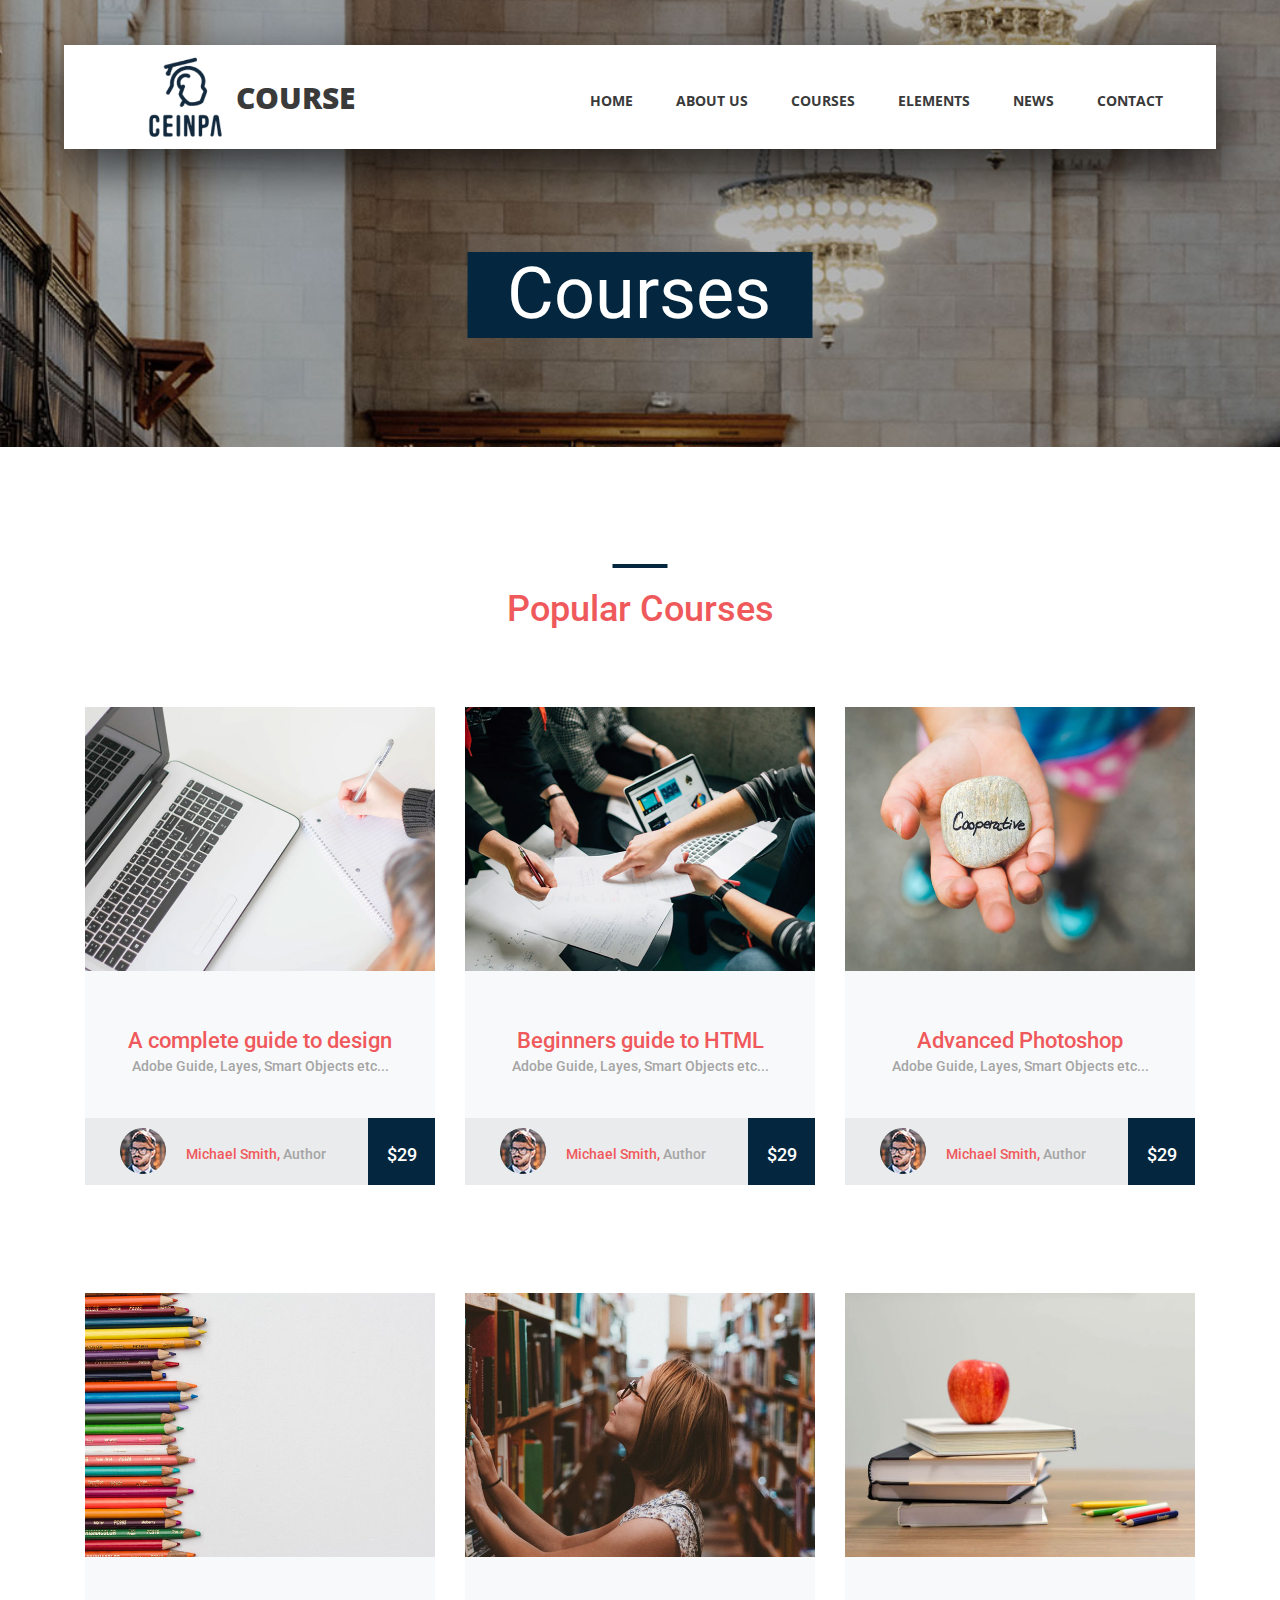
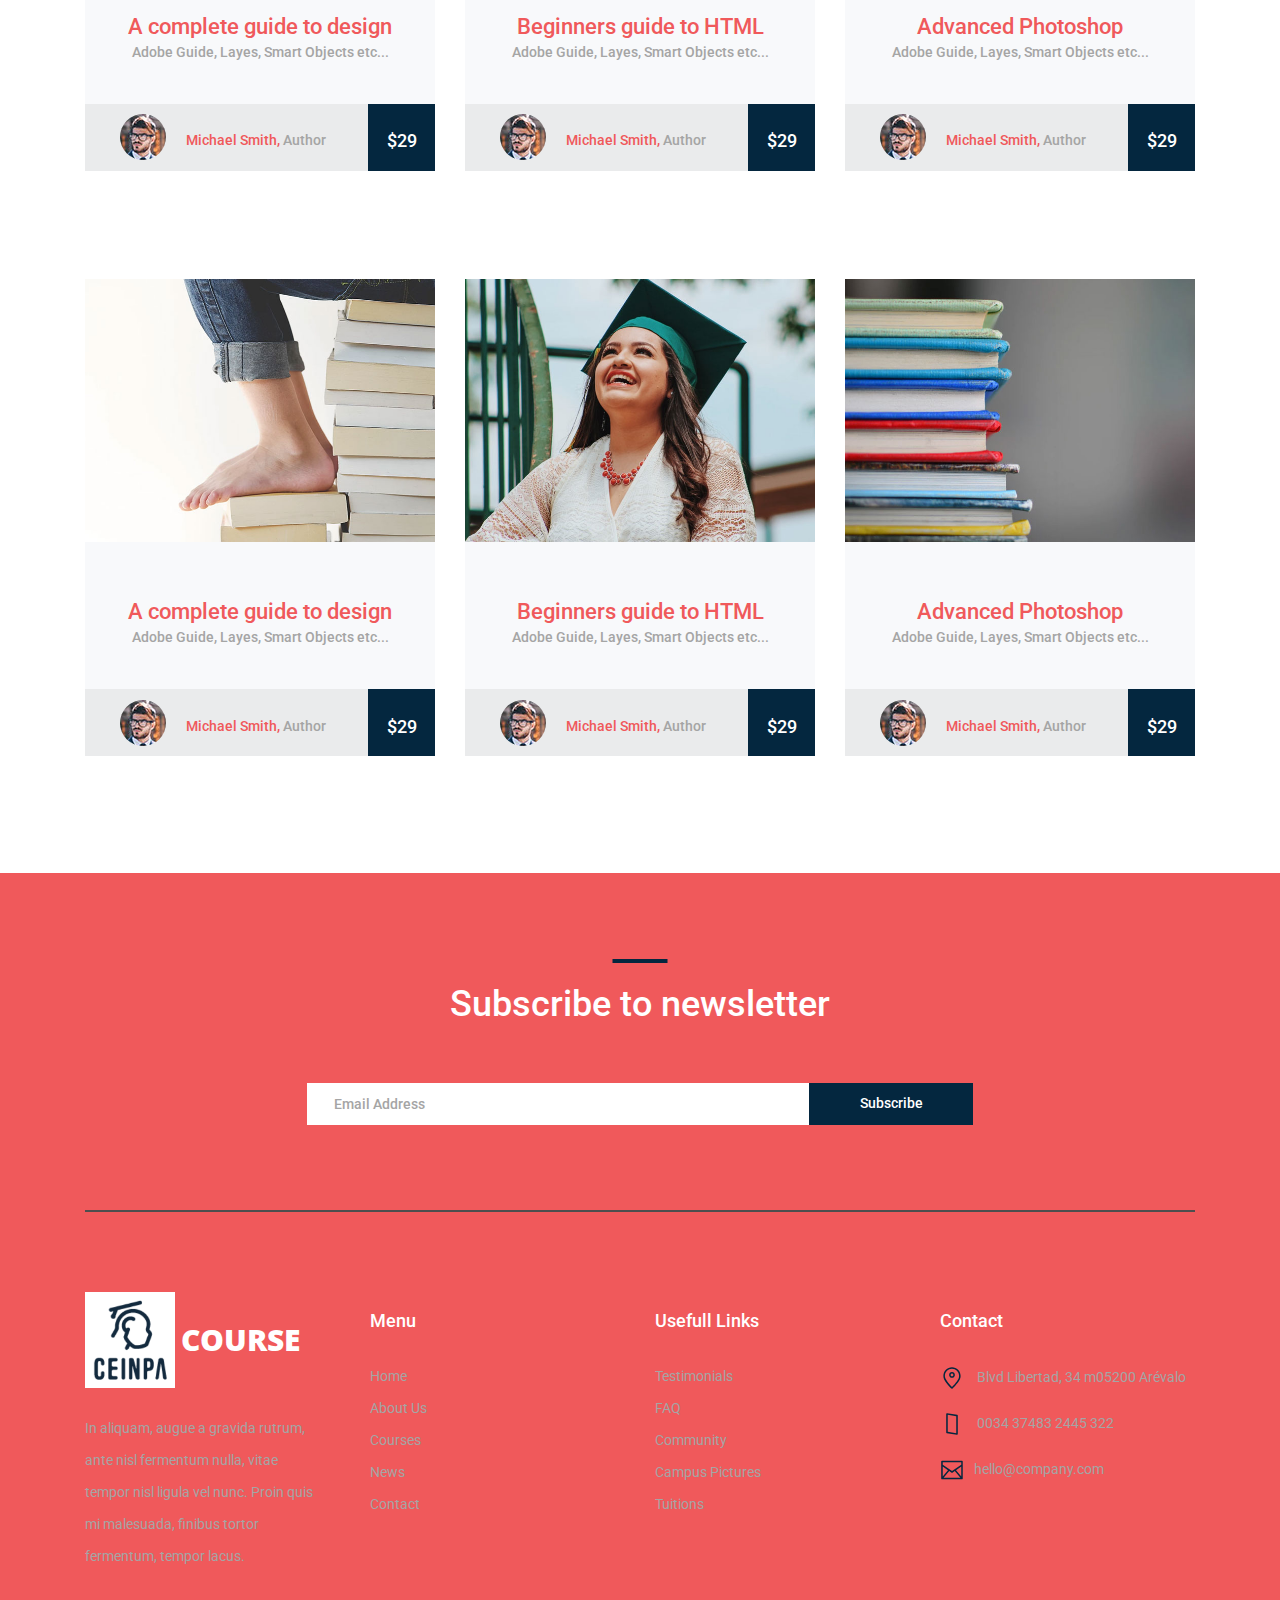
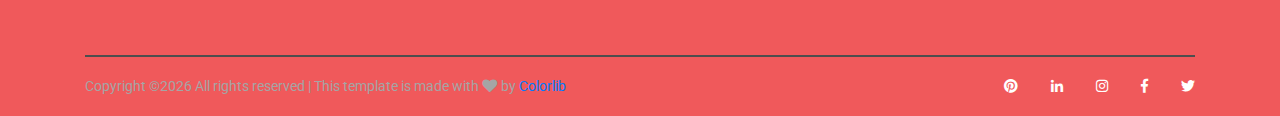
<file: courses.html>
<!DOCTYPE html>
<html lang="en">

<head>
    <title>Course - Courses</title>
    <meta charset="utf-8">
    <meta http-equiv="X-UA-Compatible" content="IE=edge">
    <meta name="description" content="Course Project">
    <meta name="viewport" content="width=device-width, initial-scale=1">
    <link rel="stylesheet" type="text/css" href="styles/bootstrap4/bootstrap.min.css">
    <link href="plugins/fontawesome-free-5.0.1/css/fontawesome-all.css" rel="stylesheet" type="text/css">
    <link rel="stylesheet" type="text/css" href="styles/courses_styles.css">
    <link rel="stylesheet" type="text/css" href="styles/courses_responsive.css">
</head>

<body>

    <div class="super_container">

        <!-- Header -->

        <header class="header d-flex flex-row">
            <div class="header_content d-flex flex-row align-items-center">
                <!-- Logo -->
                <div class="logo_container">
                    <div class="logo">
                        <img style="width: 90px;" src="images/logo.png" alt="">
                        <span>course</span>
                    </div>
                </div>

                <!-- Main Navigation -->
                <nav class="main_nav_container">
                    <div class="main_nav">
                        <ul class="main_nav_list">
                            <li class="main_nav_item"><a href="index.html">home</a></li>
                            <li class="main_nav_item"><a href="#">about us</a></li>
                            <li class="main_nav_item"><a href="#">courses</a></li>
                            <li class="main_nav_item"><a href="elements.html">elements</a></li>
                            <li class="main_nav_item"><a href="news.html">news</a></li>
                            <li class="main_nav_item"><a href="contact.html">contact</a></li>
                        </ul>
                    </div>
                </nav>
            </div>
            <div class="header_side d-flex flex-row justify-content-center align-items-center">
                <img src="images/phone-call.svg" alt="">
                <span>+43 4566 7788 2457</span>
            </div>

            <!-- Hamburger -->
            <div class="hamburger_container">
                <i class="fas fa-bars trans_200"></i>
            </div>

        </header>

        <!-- Menu -->
        <div class="menu_container menu_mm">

            <!-- Menu Close Button -->
            <div class="menu_close_container">
                <div class="menu_close"></div>
            </div>

            <!-- Menu Items -->
            <div class="menu_inner menu_mm">
                <div class="menu menu_mm">
                    <ul class="menu_list menu_mm">
                        <li class="menu_item menu_mm"><a href="index.html">Home</a></li>
                        <li class="menu_item menu_mm"><a href="#">About us</a></li>
                        <li class="menu_item menu_mm"><a href="#">Courses</a></li>
                        <li class="menu_item menu_mm"><a href="elements.html">Elements</a></li>
                        <li class="menu_item menu_mm"><a href="news.html">News</a></li>
                        <li class="menu_item menu_mm"><a href="contact.html">Contact</a></li>
                    </ul>

                    <!-- Menu Social -->

                    <div class="menu_social_container menu_mm">
                        <ul class="menu_social menu_mm">
                            <li class="menu_social_item menu_mm"><a href="#"><i class="fab fa-pinterest"></i></a></li>
                            <li class="menu_social_item menu_mm"><a href="#"><i class="fab fa-linkedin-in"></i></a></li>
                            <li class="menu_social_item menu_mm"><a href="#"><i class="fab fa-instagram"></i></a></li>
                            <li class="menu_social_item menu_mm"><a href="#"><i class="fab fa-facebook-f"></i></a></li>
                            <li class="menu_social_item menu_mm"><a href="#"><i class="fab fa-twitter"></i></a></li>
                        </ul>
                    </div>

                    <div class="menu_copyright menu_mm">Colorlib All rights reserved</div>
                </div>

            </div>

        </div>

        <!-- Home -->

        <div class="home">
            <div class="home_background_container prlx_parent">
                <div class="home_background prlx" style="background-image:url(images/courses_background.jpg)"></div>
            </div>
            <div class="home_content">
                <h1>Courses</h1>
            </div>
        </div>

        <!-- Popular -->

        <div class="popular page_section">
            <div class="container">
                <div class="row">
                    <div class="col">
                        <div class="section_title text-center">
                            <h1>Popular Courses</h1>
                        </div>
                    </div>
                </div>

                <div class="row course_boxes">

                    <!-- Popular Course Item -->
                    <div class="col-lg-4 course_box">
                        <div class="card">
                            <img class="card-img-top" src="images/course_1.jpg" alt="https://unsplash.com/@kellybrito">
                            <div class="card-body text-center">
                                <div class="card-title"><a href="courses.html">A complete guide to design</a></div>
                                <div class="card-text">Adobe Guide, Layes, Smart Objects etc...</div>
                            </div>
                            <div class="price_box d-flex flex-row align-items-center">
                                <div class="course_author_image">
                                    <img src="images/author.jpg" alt="https://unsplash.com/@mehdizadeh">
                                </div>
                                <div class="course_author_name">Michael Smith, <span>Author</span></div>
                                <div class="course_price d-flex flex-column align-items-center justify-content-center"><span>$29</span></div>
                            </div>
                        </div>
                    </div>

                    <!-- Popular Course Item -->
                    <div class="col-lg-4 course_box">
                        <div class="card">
                            <img class="card-img-top" src="images/course_2.jpg" alt="https://unsplash.com/@cikstefan">
                            <div class="card-body text-center">
                                <div class="card-title"><a href="courses.html">Beginners guide to HTML</a></div>
                                <div class="card-text">Adobe Guide, Layes, Smart Objects etc...</div>
                            </div>
                            <div class="price_box d-flex flex-row align-items-center">
                                <div class="course_author_image">
                                    <img src="images/author.jpg" alt="https://unsplash.com/@mehdizadeh">
                                </div>
                                <div class="course_author_name">Michael Smith, <span>Author</span></div>
                                <div class="course_price d-flex flex-column align-items-center justify-content-center"><span>$29</span></div>
                            </div>
                        </div>
                    </div>

                    <!-- Popular Course Item -->
                    <div class="col-lg-4 course_box">
                        <div class="card">
                            <img class="card-img-top" src="images/course_3.jpg" alt="https://unsplash.com/@dsmacinnes">
                            <div class="card-body text-center">
                                <div class="card-title"><a href="courses.html">Advanced Photoshop</a></div>
                                <div class="card-text">Adobe Guide, Layes, Smart Objects etc...</div>
                            </div>
                            <div class="price_box d-flex flex-row align-items-center">
                                <div class="course_author_image">
                                    <img src="images/author.jpg" alt="https://unsplash.com/@mehdizadeh">
                                </div>
                                <div class="course_author_name">Michael Smith, <span>Author</span></div>
                                <div class="course_price d-flex flex-column align-items-center justify-content-center"><span>$29</span></div>
                            </div>
                        </div>
                    </div>

                    <!-- Popular Course Item -->
                    <div class="col-lg-4 course_box">
                        <div class="card">
                            <img class="card-img-top" src="images/course_4.jpg" alt="https://unsplash.com/@kellitungay">
                            <div class="card-body text-center">
                                <div class="card-title"><a href="courses.html">A complete guide to design</a></div>
                                <div class="card-text">Adobe Guide, Layes, Smart Objects etc...</div>
                            </div>
                            <div class="price_box d-flex flex-row align-items-center">
                                <div class="course_author_image">
                                    <img src="images/author.jpg" alt="https://unsplash.com/@mehdizadeh">
                                </div>
                                <div class="course_author_name">Michael Smith, <span>Author</span></div>
                                <div class="course_price d-flex flex-column align-items-center justify-content-center"><span>$29</span></div>
                            </div>
                        </div>
                    </div>

                    <!-- Popular Course Item -->
                    <div class="col-lg-4 course_box">
                        <div class="card">
                            <img class="card-img-top" src="images/course_5.jpg" alt="https://unsplash.com/@claybanks1989">
                            <div class="card-body text-center">
                                <div class="card-title"><a href="courses.html">Beginners guide to HTML</a></div>
                                <div class="card-text">Adobe Guide, Layes, Smart Objects etc...</div>
                            </div>
                            <div class="price_box d-flex flex-row align-items-center">
                                <div class="course_author_image">
                                    <img src="images/author.jpg" alt="https://unsplash.com/@mehdizadeh">
                                </div>
                                <div class="course_author_name">Michael Smith, <span>Author</span></div>
                                <div class="course_price d-flex flex-column align-items-center justify-content-center"><span>$29</span></div>
                            </div>
                        </div>
                    </div>

                    <!-- Popular Course Item -->
                    <div class="col-lg-4 course_box">
                        <div class="card">
                            <img class="card-img-top" src="images/course_6.jpg" alt="https://unsplash.com/@element5digital">
                            <div class="card-body text-center">
                                <div class="card-title"><a href="courses.html">Advanced Photoshop</a></div>
                                <div class="card-text">Adobe Guide, Layes, Smart Objects etc...</div>
                            </div>
                            <div class="price_box d-flex flex-row align-items-center">
                                <div class="course_author_image">
                                    <img src="images/author.jpg" alt="https://unsplash.com/@mehdizadeh">
                                </div>
                                <div class="course_author_name">Michael Smith, <span>Author</span></div>
                                <div class="course_price d-flex flex-column align-items-center justify-content-center"><span>$29</span></div>
                            </div>
                        </div>
                    </div>

                    <!-- Popular Course Item -->
                    <div class="col-lg-4 course_box">
                        <div class="card">
                            <img class="card-img-top" src="images/course_7.jpg" alt="https://unsplash.com/@gaellemm">
                            <div class="card-body text-center">
                                <div class="card-title"><a href="courses.html">A complete guide to design</a></div>
                                <div class="card-text">Adobe Guide, Layes, Smart Objects etc...</div>
                            </div>
                            <div class="price_box d-flex flex-row align-items-center">
                                <div class="course_author_image">
                                    <img src="images/author.jpg" alt="https://unsplash.com/@mehdizadeh">
                                </div>
                                <div class="course_author_name">Michael Smith, <span>Author</span></div>
                                <div class="course_price d-flex flex-column align-items-center justify-content-center"><span>$29</span></div>
                            </div>
                        </div>
                    </div>

                    <!-- Popular Course Item -->
                    <div class="col-lg-4 course_box">
                        <div class="card">
                            <img class="card-img-top" src="images/course_8.jpg" alt="https://unsplash.com/@juanmramosjr">
                            <div class="card-body text-center">
                                <div class="card-title"><a href="courses.html">Beginners guide to HTML</a></div>
                                <div class="card-text">Adobe Guide, Layes, Smart Objects etc...</div>
                            </div>
                            <div class="price_box d-flex flex-row align-items-center">
                                <div class="course_author_image">
                                    <img src="images/author.jpg" alt="https://unsplash.com/@mehdizadeh">
                                </div>
                                <div class="course_author_name">Michael Smith, <span>Author</span></div>
                                <div class="course_price d-flex flex-column align-items-center justify-content-center"><span>$29</span></div>
                            </div>
                        </div>
                    </div>

                    <!-- Popular Course Item -->
                    <div class="col-lg-4 course_box">
                        <div class="card">
                            <img class="card-img-top" src="images/course_9.jpg" alt="https://unsplash.com/@kimberlyfarmer">
                            <div class="card-body text-center">
                                <div class="card-title"><a href="courses.html">Advanced Photoshop</a></div>
                                <div class="card-text">Adobe Guide, Layes, Smart Objects etc...</div>
                            </div>
                            <div class="price_box d-flex flex-row align-items-center">
                                <div class="course_author_image">
                                    <img src="images/author.jpg" alt="https://unsplash.com/@mehdizadeh">
                                </div>
                                <div class="course_author_name">Michael Smith, <span>Author</span></div>
                                <div class="course_price d-flex flex-column align-items-center justify-content-center"><span>$29</span></div>
                            </div>
                        </div>
                    </div>

                </div>
            </div>
        </div>

        <!-- Footer -->

        <footer class="footer">
            <div class="container">

                <!-- Newsletter -->

                <div class="newsletter">
                    <div class="row">
                        <div class="col">
                            <div class="section_title text-center">
                                <h1>Subscribe to newsletter</h1>
                            </div>
                        </div>
                    </div>

                    <div class="row">
                        <div class="col text-center">
                            <div class="newsletter_form_container mx-auto">
                                <form action="post">
                                    <div class="newsletter_form d-flex flex-md-row flex-column flex-xs-column align-items-center justify-content-center">
                                        <input id="newsletter_email" class="newsletter_email" type="email" placeholder="Email Address" required="required" data-error="Valid email is required.">
                                        <button id="newsletter_submit" type="submit" class="newsletter_submit_btn trans_300" value="Submit">Subscribe</button>
                                    </div>
                                </form>
                            </div>
                        </div>
                    </div>

                </div>

                <!-- Footer Content -->

                <div class="footer_content">
                    <div class="row">

                        <!-- Footer Column - About -->
                        <div class="col-lg-3 footer_col">

                            <!-- Logo -->
                            <div class="logo_container">
                                <div class="logo">
                                    <img style="width: 90px;" src="images/logo.png" alt="">
                                    <span>course</span>
                                </div>
                            </div>

                            <p class="footer_about_text">In aliquam, augue a gravida rutrum, ante nisl fermentum nulla, vitae tempor nisl ligula vel nunc. Proin quis mi malesuada, finibus tortor fermentum, tempor lacus.</p>

                        </div>

                        <!-- Footer Column - Menu -->

                        <div class="col-lg-3 footer_col">
                            <div class="footer_column_title">Menu</div>
                            <div class="footer_column_content">
                                <ul>
                                    <li class="footer_list_item"><a href="index.html">Home</a></li>
                                    <li class="footer_list_item"><a href="#">About Us</a></li>
                                    <li class="footer_list_item"><a href="#">Courses</a></li>
                                    <li class="footer_list_item"><a href="news.html">News</a></li>
                                    <li class="footer_list_item"><a href="contact.html">Contact</a></li>
                                </ul>
                            </div>
                        </div>

                        <!-- Footer Column - Usefull Links -->

                        <div class="col-lg-3 footer_col">
                            <div class="footer_column_title">Usefull Links</div>
                            <div class="footer_column_content">
                                <ul>
                                    <li class="footer_list_item"><a href="#">Testimonials</a></li>
                                    <li class="footer_list_item"><a href="#">FAQ</a></li>
                                    <li class="footer_list_item"><a href="#">Community</a></li>
                                    <li class="footer_list_item"><a href="#">Campus Pictures</a></li>
                                    <li class="footer_list_item"><a href="#">Tuitions</a></li>
                                </ul>
                            </div>
                        </div>

                        <!-- Footer Column - Contact -->

                        <div class="col-lg-3 footer_col">
                            <div class="footer_column_title">Contact</div>
                            <div class="footer_column_content">
                                <ul>
                                    <li class="footer_contact_item">
                                        <div class="footer_contact_icon">
                                            <img src="images/placeholder.svg" alt="https://www.flaticon.com/authors/lucy-g">
                                        </div>
                                        Blvd Libertad, 34 m05200 Arévalo
                                    </li>
                                    <li class="footer_contact_item">
                                        <div class="footer_contact_icon">
                                            <img src="images/smartphone.svg" alt="https://www.flaticon.com/authors/lucy-g">
                                        </div>
                                        0034 37483 2445 322
                                    </li>
                                    <li class="footer_contact_item">
                                        <div class="footer_contact_icon">
                                            <img src="images/envelope.svg" alt="https://www.flaticon.com/authors/lucy-g">
                                        </div>hello@company.com
                                    </li>
                                </ul>
                            </div>
                        </div>

                    </div>
                </div>

                <!-- Footer Copyright -->

                <div class="footer_bar d-flex flex-column flex-sm-row align-items-center">
                    <div class="footer_copyright">
                        <span><!-- Link back to Colorlib can't be removed. Template is licensed under CC BY 3.0. -->
Copyright &copy;<script>document.write(new Date().getFullYear());</script> All rights reserved | This template is made with <i class="fa fa-heart" aria-hidden="true"></i> by <a href="https://colorlib.com" target="_blank">Colorlib</a>
<!-- Link back to Colorlib can't be removed. Template is licensed under CC BY 3.0. --></span>
                    </div>
                    <div class="footer_social ml-sm-auto">
                        <ul class="menu_social">
                            <li class="menu_social_item"><a href="#"><i class="fab fa-pinterest"></i></a></li>
                            <li class="menu_social_item"><a href="#"><i class="fab fa-linkedin-in"></i></a></li>
                            <li class="menu_social_item"><a href="#"><i class="fab fa-instagram"></i></a></li>
                            <li class="menu_social_item"><a href="#"><i class="fab fa-facebook-f"></i></a></li>
                            <li class="menu_social_item"><a href="#"><i class="fab fa-twitter"></i></a></li>
                        </ul>
                    </div>
                </div>

            </div>
        </footer>

    </div>

    <script src="js/jquery-3.2.1.min.js"></script>
    <script src="styles/bootstrap4/popper.js"></script>
    <script src="styles/bootstrap4/bootstrap.min.js"></script>
    <script src="plugins/greensock/TweenMax.min.js"></script>
    <script src="plugins/greensock/TimelineMax.min.js"></script>
    <script src="plugins/scrollmagic/ScrollMagic.min.js"></script>
    <script src="plugins/greensock/animation.gsap.min.js"></script>
    <script src="plugins/greensock/ScrollToPlugin.min.js"></script>
    <script src="plugins/scrollTo/jquery.scrollTo.min.js"></script>
    <script src="plugins/easing/easing.js"></script>
    <script src="js/courses_custom.js"></script>

</body>

</html>
</file>
<file: styles/courses_styles.css>
@charset "utf-8";

/* CSS Document */


/******************************

COLOR PALETTE




[Table of Contents]

1. Fonts
2. Body and some general stuff
3. Header
	3.1 Logo
	3.2 Main Nav
	3.3 Header Side
	3.4 Hamburger
4. Menu
	4.1 Menu Social
	4.2 Menu copyright
5. Home
7. Page Section
8. Buttons
9. Popular
10. Footer
	10.1 Newsletter
	10.2 Footer Content
	10.3 Footer Copyright


******************************/


/***********
1. Fonts
***********/

@import url('https://fonts.googleapis.com/css?family=Open+Sans:400,600,700,800|Roboto:400,500,700');

/*********************************
2. Body and some general stuff
*********************************/

* {
    margin: 0;
    padding: 0;
    -webkit-font-smoothing: antialiased;
    -webkit-text-shadow: rgba(0, 0, 0, .01) 0 0 1px;
    text-shadow: rgba(0, 0, 0, .01) 0 0 1px;
}

body {
    font-family: 'Roboto', sans-serif;
    font-size: 14px;
    font-weight: 400;
    background: #FFFFFF;
    color: #a5a5a5;
}

div {
    display: block;
    position: relative;
    -webkit-box-sizing: border-box;
    -moz-box-sizing: border-box;
    box-sizing: border-box;
}

ul {
    list-style: none;
    margin-bottom: 0px;
}

p {
    font-family: 'Roboto', sans-serif;
    font-size: 14px;
    line-height: 2.29;
    font-weight: 400;
    color: #a5a5a5;
    -webkit-font-smoothing: antialiased;
    -webkit-text-shadow: rgba(0, 0, 0, .01) 0 0 1px;
    text-shadow: rgba(0, 0, 0, .01) 0 0 1px;
}

p a {
    display: inline;
    position: relative;
    color: inherit;
    border-bottom: solid 1px #ffa07f;
    -webkit-transition: all 200ms ease;
    -moz-transition: all 200ms ease;
    -ms-transition: all 200ms ease;
    -o-transition: all 200ms ease;
    transition: all 200ms ease;
}

a,
a:hover,
a:visited,
a:active,
a:link {
    text-decoration: none;
    -webkit-font-smoothing: antialiased;
    -webkit-text-shadow: rgba(0, 0, 0, .01) 0 0 1px;
    text-shadow: rgba(0, 0, 0, .01) 0 0 1px;
}

p a:active {
    position: relative;
    color: #FF6347;
}

p a:hover {
    color: #FFFFFF;
    background: #ffa07f;
}

p a:hover::after {
    opacity: 0.2;
}

::selection {
    background: #FFD266;
    color: #C88E00;
}

p::selection {
    background: #FFD266;
    color: #C88E00;
}

h1 {
    font-size: 36px;
}

h2 {
    font-size: 22px;
}

h3 {
    font-size: 18px;
}

h4 {
    font-size: 14px;
}

h5 {
    font-size: 11px;
}

h1,
h2,
h3,
h4,
h5,
h6 {
    font-family: 'Roboto', sans-serif;
    -webkit-font-smoothing: antialiased;
    -webkit-text-shadow: rgba(0, 0, 0, .01) 0 0 1px;
    text-shadow: rgba(0, 0, 0, .01) 0 0 1px;
}

h1::selection,
h2::selection,
h3::selection,
h4::selection,
h5::selection,
h6::selection {}

::-webkit-input-placeholder {
    font-size: 14px !important;
    font-weight: 500 !important;
    color: #a5a5a5 !important;
}

:-moz-placeholder
/* older Firefox*/

{
    font-size: 14px !important;
    font-weight: 500 !important;
    color: #a5a5a5 !important;
}

::-moz-placeholder
/* Firefox 19+ */

{
    font-size: 14px !important;
    font-weight: 500 !important;
    color: #a5a5a5 !important;
}

:-ms-input-placeholder {
    font-size: 14px !important;
    font-weight: 500 !important;
    color: #a5a5a5 !important;
}

::input-placeholder {
    font-size: 14px !important;
    font-weight: 500 !important;
    color: #a5a5a5 !important;
}

.form-control {
    color: #db5246;
}

section {
    display: block;
    position: relative;
    box-sizing: border-box;
}

.clear {
    clear: both;
}

.clearfix::before,
.clearfix::after {
    content: "";
    display: table;
}

.clearfix::after {
    clear: both;
}

.clearfix {
    zoom: 1;
}

.float_left {
    float: left;
}

.float_right {
    float: right;
}

.trans_200 {
    -webkit-transition: all 200ms ease;
    -moz-transition: all 200ms ease;
    -ms-transition: all 200ms ease;
    -o-transition: all 200ms ease;
    transition: all 200ms ease;
}

.trans_300 {
    -webkit-transition: all 300ms ease;
    -moz-transition: all 300ms ease;
    -ms-transition: all 300ms ease;
    -o-transition: all 300ms ease;
    transition: all 300ms ease;
}

.trans_400 {
    -webkit-transition: all 400ms ease;
    -moz-transition: all 400ms ease;
    -ms-transition: all 400ms ease;
    -o-transition: all 400ms ease;
    transition: all 400ms ease;
}

.trans_500 {
    -webkit-transition: all 500ms ease;
    -moz-transition: all 500ms ease;
    -ms-transition: all 500ms ease;
    -o-transition: all 500ms ease;
    transition: all 500ms ease;
}

.fill_height {
    height: 100%;
}

.super_container {
    width: 100%;
    overflow: hidden;
}

.prlx_parent {
    overflow: hidden;
}

.prlx {
    height: 130% !important;
}

.nopadding {
    padding: 0px !important;
}


/*********************************
3. Header
*********************************/

.header {
    position: fixed;
    top: 45px;
    left: 50%;
    -webkit-transform: translateX(-50%);
    -moz-transform: translateX(-50%);
    -ms-transform: translateX(-50%);
    -o-transform: translateX(-50%);
    transform: translateX(-50%);
    width: 1318px;
    height: 104px;
    background: #FFFFFF;
    z-index: 10;
    -webkit-transition: all 200ms ease;
    -moz-transition: all 200ms ease;
    -ms-transition: all 200ms ease;
    -o-transition: all 200ms ease;
    transition: all 200ms ease;
}

.header.scrolled {
    top: 15px;
}

.header.scrolled .header_content::before {
    box-shadow: 0px 20px 49px rgba(0, 0, 0, 0.17);
}

.header_content {
    width: calc(100% - 279px);
    height: 100%;
}

.header_content::before {
    display: block;
    position: absolute;
    top: 0;
    left: 0;
    width: 100%;
    height: 100%;
    content: '';
    box-shadow: 0px 20px 49px rgba(0, 0, 0, 0.67);
    z-index: -1;
}


/*********************************
3.1 Logo
*********************************/

.logo_container {
    display: inline-block;
    padding-left: 76px;
}

.logo span {
    font-family: 'Open Sans', sans-serif;
    font-size: 30px;
    font-weight: 900;
    color: #3a3a3a;
    vertical-align: middle;
    text-transform: uppercase;
    margin-left: 3px;
}


/*********************************
3.2 Main Nav
*********************************/

.main_nav_container {
    display: inline-block;
    margin-left: auto;
    padding-right: 93px;
}

.main_nav {
    margin-top: 7px;
}

.main_nav_item {
    display: inline-block;
    margin-right: 40px;
}

.main_nav_item:last-child {
    margin-right: 0px;
}

.main_nav_item a {
    font-family: 'Open Sans', sans-serif;
    font-size: 14px;
    text-transform: uppercase;
    font-weight: 700;
    color: #3a3a3a;
    -webkit-transition: all 200ms ease;
    -moz-transition: all 200ms ease;
    -ms-transition: all 200ms ease;
    -o-transition: all 200ms ease;
    transition: all 200ms ease;
}

.main_nav_item a:hover {
    color: #04273F;
}


/*********************************
3.3 Header Side
*********************************/

.header_side {
    width: 279px;
    height: 100%;
    background: #04273F;
}

.header_side img {
    width: 29px;
    height: 29px;
}

.header_side span {
    display: block;
    position: relative;
    font-size: 18px;
    font-weight: 500;
    color: #FFFFFF;
    padding-left: 12px;
}


/*********************************
3.4 Hamburger
*********************************/

.hamburger_container {
    position: absolute;
    top: 50%;
    -webkit-transform: translateY(-50%);
    -moz-transform: translateY(-50%);
    -ms-transform: translateY(-50%);
    -o-transform: translateY(-50%);
    transform: translateY(-50%);
    right: 20px;
    display: none;
    cursor: pointer;
}

.hamburger_container i {
    font-size: 24px;
    padding: 10px;
    color: #3a3a3a;
}

.hamburger_container:hover i {
    color: #04273F;
}


/*********************************
4. Menu
*********************************/

.menu_container {
    position: fixed;
    top: 0;
    right: -50vw;
    width: 50vw;
    height: 100vh;
    background: #FFFFFF;
    z-index: 12;
    -webkit-transition: all 0.6s ease;
    -moz-transition: all 0.6s ease;
    -ms-transition: all 0.6s ease;
    -o-transition: all 0.6s ease;
    transition: all 0.6s ease;
    visibility: hidden;
    opacity: 0;
}

.menu_container.active {
    visibility: visible;
    opacity: 1;
    right: 0;
}

.menu {
    position: absolute;
    top: 150px;
    left: 0;
    padding-left: 15%;
}

.menu_list {
    -webkit-transform: translateY(3.5rem);
    -moz-transform: translateY(3.5rem);
    -ms-transform: translateY(3.5rem);
    -o-transform: translateY(3.5rem);
    transform: translateY(3.5rem);
    -webkit-transition: all 200ms ease;
    -moz-transition: all 200ms ease;
    -ms-transition: all 200ms ease;
    -o-transition: all 200ms ease;
    transition: all 1000ms 600ms ease;
    opacity: 0;
}

.menu_container.active .menu_list {
    -webkit-transform: translateY(0px);
    -moz-transform: translateY(0px);
    -ms-transform: translateY(0px);
    -o-transform: translateY(0px);
    transform: translateY(0px);
    opacity: 1;
}

.menu_item {
    margin-bottom: 9px;
}

.menu_item a {
    font-family: 'Open Sans', sans-serif;
    font-size: 36px;
    font-weight: 700;
    color: #3a3a3a;
    -webkit-transition: all 200ms ease;
    -moz-transition: all 200ms ease;
    -ms-transition: all 200ms ease;
    -o-transition: all 200ms ease;
    transition: all 200ms ease;
}

.menu_item a:hover {
    color: #04273F;
}

.menu_close_container {
    position: absolute;
    top: 86px;
    right: 79px;
    width: 21px;
    height: 21px;
    cursor: pointer;
    -webkit-transform: rotate(45deg);
    -moz-transform: rotate(45deg);
    -ms-transform: rotate(45deg);
    -o-transform: rotate(45deg);
    transform: rotate(45deg);
}

.menu_close {
    top: 9px;
    width: 21px;
    height: 3px;
    background: #3a3a3a;
    -webkit-transition: all 200ms ease;
    -moz-transition: all 200ms ease;
    -ms-transition: all 200ms ease;
    -o-transition: all 200ms ease;
    transition: all 200ms ease;
}

.menu_close::after {
    display: block;
    position: absolute;
    top: -9px;
    left: 9px;
    content: '';
    width: 3px;
    height: 21px;
    background: #3a3a3a;
    -webkit-transition: all 200ms ease;
    -moz-transition: all 200ms ease;
    -ms-transition: all 200ms ease;
    -o-transition: all 200ms ease;
    transition: all 200ms ease;
}

.menu_close_container:hover .menu_close,
.menu_close_container:hover .menu_close::after {
    background: #04273F;
}


/*********************************
4.1 Menu Social
*********************************/

.menu_social_container {
    margin-top: 100px;
    -webkit-transform: translateY(3.5rem);
    -moz-transform: translateY(3.5rem);
    -ms-transform: translateY(3.5rem);
    -o-transform: translateY(3.5rem);
    transform: translateY(3.5rem);
    -webkit-transition: all 1000ms 1000ms ease;
    -moz-transition: all 1000ms 1000ms ease;
    -ms-transition: all 1000ms 1000ms ease;
    -o-transition: all 1000ms 1000ms ease;
    transition: all 1000ms 1000ms ease;
    opacity: 0;
    padding-left: 4px;
}

.menu_social_item {
    display: inline-block;
    margin-right: 30px;
}

.menu_social_item a i {
    color: #3a3a3a;
}

.menu_social_item a i:hover {
    color: #04273F;
}

.menu_container.active .menu_social_container {
    -webkit-transform: translateY(0px);
    -moz-transform: translateY(0px);
    -ms-transform: translateY(0px);
    -o-transform: translateY(0px);
    transform: translateY(0px);
    opacity: 1;
}


/*********************************
4.2 Menu copyright
*********************************/

.menu_copyright {
    margin-top: 60px;
    -webkit-transform: translateY(3.5rem);
    -moz-transform: translateY(3.5rem);
    -ms-transform: translateY(3.5rem);
    -o-transform: translateY(3.5rem);
    transform: translateY(3.5rem);
    -webkit-transition: all 1000ms 1200ms ease;
    -moz-transition: all 1000ms 1200ms ease;
    -ms-transition: all 1000ms 1200ms ease;
    -o-transition: all 1000ms 1200ms ease;
    transition: all 1000ms 1200ms ease;
    opacity: 0;
    padding-left: 3px;
}

.menu_container.active .menu_copyright {
    -webkit-transform: translateY(0px);
    -moz-transform: translateY(0px);
    -ms-transform: translateY(0px);
    -o-transform: translateY(0px);
    transform: translateY(0px);
    opacity: 1;
}


/*********************************
5. Home
*********************************/

.home {
    width: 100%;
    height: 447px;
}

.home_background_container {
    position: absolute;
    top: 0;
    left: 0;
    width: 100%;
    height: 100%;
}

.home_background {
    width: 100%;
    height: 100%;
    background-repeat: no-repeat;
    background-size: cover;
    background-position: center center;
}

.home_content {
    position: absolute;
    left: 50%;
    bottom: 109px;
    -webkit-transform: translateX(-50%);
    -moz-transform: translateX(-50%);
    -ms-transform: translateX(-50%);
    -o-transform: translateX(-50%);
    transform: translateX(-50%);
    background: #04273F;
    padding-top: 24px;
    padding-bottom: 18px;
    padding-left: 39px;
    padding-right: 42px;
}

.home_content h1 {
    font-size: 72px;
    font-weight: 400;
    color: #FFFFFF;
    line-height: 0.5;
}


/*********************************
5.1 Hero Slider
*********************************/


/*********************************
7. Page Section
*********************************/

.page_section {
    padding-top: 117px;
    padding-bottom: 117px;
}

.section_title {}

.section_title h1 {
    display: block;
    color: #F0595B;
    font-weight: 500;
    padding-top: 24px;
}

.section_title h1::before {
    display: block;
    position: absolute;
    top: 0;
    left: 50%;
    -webkit-transform: translateX(-50%);
    -moz-transform: translateX(-50%);
    -ms-transform: translateX(-50%);
    -o-transform: translateX(-50%);
    transform: translateX(-50%);
    width: 55px;
    height: 4px;
    content: '';
    background: #04273F;
}


/*********************************
8. Buttons
*********************************/

.button {
    cursor: pointer;
}

.button:hover {
    box-shadow: 0px 10px 20px rgba(0, 0, 0, 0.2);
}

.button a {
    font-size: 14px;
    line-height: 48px;
    font-weight: 700;
    text-transform: uppercase;
}

.button_1 {
    width: 202px;
    height: 48px;
}


/*********************************
9. Popular
*********************************/

.popular {}

.course_boxes {
    margin-top: 68px;
}

.course_box {
    margin-bottom: 108px;
}

.course_box:nth-last-child(-n+3) {
    margin-bottom: 0px;
}

.card {
    display: block;
    background: #f8f9fb;
    border: none;
}

.card-img-top {
    border-top-left-radius: 0px;
    border-top-right-radius: 0px;
}

.card-body {
    padding-top: 0px;
    padding-bottom: 0px;
    padding-left: 15px;
    padding-right: 15px;
}

.card-title {
    margin-top: 55px;
}

.card-title a {
    font-size: 22px;
    font-weight: 500;
    color: #F0595B;
    line-height: 1.2;
}

.card-title a:hover {
    color: #a5a5a5;
}

.card-text {
    font-size: 14px;
    font-weight: 500;
    color: #a5a5a5;
    margin-top: -12px;
}

.price_box {
    width: 100%;
    height: 67px;
    background: #eaebec;
    margin-top: 41px;
    padding-left: 35px;
}

.course_author_image {
    width: 46px;
    height: 46px;
    border-radius: 50%;
    overflow: hidden;
}

.course_author_name {
    font-size: 14px;
    font-weight: 500;
    color: #F0595B;
    padding-left: 20px;
    margin-top: 7px;
}

.course_author_name span {
    color: #a5a5a5;
}

.course_price {
    width: 67px;
    height: 67px;
    background: #04273F;
    margin-left: auto;
}

.course_price span {
    color: #FFFFFF;
    font-size: 18px;
    font-weight: 500;
    margin-top: 7px;
}


/*********************************
10. Footer
*********************************/

.footer {
    width: 100%;
    padding-top: 86px;
    background: #F0595B;
}

.footer .section_title h1 {
    color: #FFFFFF;
}


/*********************************
10.1 Newsletter
*********************************/

.newsletter {
    padding-bottom: 85px;
    border-bottom: solid 2px #4d4e4e;
}

.newsletter_form_container {
    width: 60%;
    margin-top: 48px;
}

.newsletter_email {
    width: calc(100% - 164px);
    height: 42px;
    border: none;
    padding-left: 27px;
    font-weight: 500;
    color: #F0595B;
}

.newsletter_email:focus {
    outline: solid 2px #04273F;
}

.newsletter_submit_btn {
    width: 164px;
    height: 42px;
    border: none;
    background: #04273F;
    color: #FFFFFF;
    font-size: 14px;
    font-weight: 500;
    cursor: pointer;
}

.newsletter_submit_btn:focus {
    border: solid 2px #FFFFFF;
}


/*********************************
10.2 Footer Content
*********************************/

.footer_content {
    padding-top: 80px;
    padding-bottom: 83px;
    border-bottom: solid 2px #4d4e4e;
}

.footer_content .logo_container {
    padding-left: 0px;
}

.footer_content .logo span {
    color: #FFFFFF;
}

.footer_about_text {
    margin-top: 24px;
    margin-bottom: 0px;
    padding-right: 20px;
}

.footer_column_title {
    font-size: 18px;
    font-weight: 500;
    color: #FFFFFF;
    padding-top: 15px;
}

.footer_column_content {
    margin-top: 32px;
}

.footer_list_item {
    margin-bottom: 11px;
}

.footer_list_item a {
    font-size: 14px;
    color: #a5a5a5;
    -webkit-transition: all 200ms ease;
    -moz-transition: all 200ms ease;
    -ms-transition: all 200ms ease;
    -o-transition: all 200ms ease;
    transition: all 200ms ease;
}

.footer_list_item a:hover {
    color: #04273F;
}

.footer_contact_item {
    font-size: 14px;
    font-weight: 400;
    color: #a5a5a5;
    margin-bottom: 22px;
}

.footer_contact_item:last-child {
    margin-bottom: 0px;
}

.footer_contact_icon {
    display: inline-block;
    width: 24px;
    height: 24px;
    vertical-align: middle;
    margin-right: 10px;
}

.footer_contact_icon img {
    width: 100%;
}


/*********************************
10.3 Footer Copyright
*********************************/

.footer_bar {
    padding-top: 19px;
    padding-bottom: 19px;
}

.footer_social .menu_social_item a i {
    color: #FFFFFF;
}

.footer_social .menu_social_item a i:hover {
    color: #04273F;
}

.footer_social .menu_social_item:last-child {
    margin-right: 0px;
}
</file>
<file: styles/courses_responsive.css>
@charset "utf-8";
/* CSS Document */

/******************************

[Table of Contents]

1. 1600px
2. 1440px
3. 1280px
4. 1199px
5. 1024px
6. 991px
7. 959px
8. 880px
9. 768px
10. 767px
11. 539px
12. 479px
13. 400px

******************************/

/************
1. 1600px
************/

@media only screen and (max-width: 1600px)
{
	
}

/************
2. 1440px
************/

@media only screen and (max-width: 1440px)
{
	
}

/************
3. 1380px
************/

@media only screen and (max-width: 1380px)
{
	.header
	{
		width: 1200px;
	}
	.header_content
	{
		width: calc(100% - 219px);
	}
	.main_nav_container
	{
		padding-right: 63px;
	}
	.header_side
	{
		width: 219px;
	}
	.header_side span
	{
		font-size: 14px;
	}
	.header_side img
	{
		width: 20px;
		height: 20px;
	}
}

/************
3. 1280px
************/

@media only screen and (max-width: 1280px)
{
	.header
	{
		width: 90%;
	}
	.header_content
	{
		width: 100%;
	}
	.header_side
	{
		display: none !important;
	}
	.main_nav_container
	{
		padding-right: 53px;
	}
	.hero_slide_content h1
	{
		font-size: 56px;
	}
	.card-title
	{
		font-size: 20px;
	}
	.register_content,
	.search_content
	{
		width: 442px;
	}
}

/************
4. 1199px
************/

@media only screen and (max-width: 1199px)
{
	.hero_box
	{
		padding-left: 20px;
	}
}

/************
4. 1100px
************/

@media only screen and (max-width: 1100px)
{
	
}

/************
5. 1024px
************/

@media only screen and (max-width: 1024px)
{
	.main_nav_item
	{
		margin-right: 33px;
	}
}

/************
6. 991px
************/

@media only screen and (max-width: 991px)
{
	.main_nav_container
	{
		display: none;
	}
	.logo_container
	{
		padding-left: 30px;
	}
	.hamburger_container
	{
		display: block;
	}
	.hero_slide_content h1
	{
		font-size: 48px;
	}
	.hero_boxes
	{
		width: 100%;
		height: auto;
		padding-top: 117px;
	}
	.hero_boxes_inner
	{
		position: relative;
		top: auto;
		left: auto;
	}
	.hero_box
	{
		padding-left: 50px;
	}
	.hero_box_col
	{
		margin-bottom: 30px;
	}
	.hero_box_col:last-child
	{
		margin-bottom: 0px;
	}
	.course_box
	{
		margin-bottom: 80px;
	}
	.course_box:nth-last-child(-n+3)
	{
		margin-bottom: 80px;
	}
	.course_box:last-child
	{
		margin-bottom: 0px !important;
	}
	.search_section
	{
		padding-top: 156px;
		padding-bottom: 161px;
	}
	.register_content,
	.search_content
	{
		width: 75%;
	}
	.testimonials_slider_container
	{
		padding-left: 0px;
		padding-right: 0px;
	}
	.event_date
	{
		margin-top: 30px;
	}
	.event_name
	{
		margin-top: 17px;
	}
	.event_content p
	{
		margin-bottom: 0px;
	}
	.newsletter_form_container
	{
		width: 90%;
	}
	.footer_col
	{
		margin-bottom: 30px;
	}
	.footer_col:last-child
	{
		margin-bottom: 0px;
	}
}

/************
7. 959px
************/

@media only screen and (max-width: 959px)
{
	
}

/************
8. 880px
************/

@media only screen and (max-width: 880px)
{
	
}

/************
9. 768px
************/

@media only screen and (max-width: 768px)
{
	
}

/************
10. 767px
************/

@media only screen and (max-width: 767px)
{
	.menu_container
	{
		right: -100vw;
		width: 100vw;
		height: 100vh;
	}
	.newsletter_email
	{
		width: 100%;
	}
	.newsletter_submit_btn
	{
		margin-top: 15px;
	}
}

/************
11. 575px
************/

@media only screen and (max-width: 575px)
{
	h1{font-size: 24px;}
	p{font-size:13px;}
	.header
	{
		height: 74px;
	}
	.logo_container
	{
		padding-left: 15px;
	}
	.logo img
	{
		width: 30px;
	}
	.logo span
	{
		font-size: 16px;
	}
	.hamburger_container
	{
		right: 5px;
	}
	.menu
	{
		top: 70px;
	}
	.menu_item
	{
		margin-bottom: 0px;
	}
	.menu_item a
	{
		font-size: 24px;
	}
	.menu_copyright
	{
		display: none;
	}
	.menu_social_container
	{
		margin-top: 50px;
	}
	.menu_close_container
	{
		right: 30px;
		top: 34px;
	}
	.home
	{
		height: 372px;
	}
	.home_content
	{
		padding-top: 17px;
	    padding-bottom: 11px;
	    padding-left: 22px;
	    padding-right: 24px;
	}
	.home_content h1
	{
		font-size: 30px;
	}
	.card-title
	{
		margin-top: 30px;
	}
	.card-title a
	{
		font-size: 20px;
	}
	.card-text
	{
		font-size: 13px;
	}
	.price_box
	{
		margin-top: 37px;
	}
	.register_section,
	.search_section
	{
		padding-top: 115px;
		padding-bottom: 120px;
	}
	.register_content,
	.search_content
	{
		width: 100%;
		padding-left: 15px;
		padding-right: 15px;
	}
	.register_text
	{
		margin-top: 25px;
	}
	.register_button
	{
		margin-top: 53px;
	}
	.testimonials_slider .owl-dots
	{
		display: none !important;
	}
	.testimonials_item
	{
		padding-bottom: 0px;
	}
	.event_date
	{
		width: 100px;
		height: 100px;
	}
	.event_day
	{
		font-size: 36px;
	}
	.event_month
	{
		font-size: 14px;
	}
	.event_name
	{
		margin-top: 5px;
	}
	.footer_bar
	{
		padding-top: 49px;
		padding-bottom: 52px;
	}
	.footer_social
	{
		margin-top: 20px;
	}
	.footer_copyright span
	{
		font-size: 13px;
	}
}

/************
11. 539px
************/

@media only screen and (max-width: 539px)
{
	
}

/************
12. 480px
************/

@media only screen and (max-width: 480px)
{
	
}

/************
13. 479px
************/

@media only screen and (max-width: 479px)
{
	.header
	{
		height: 60px;
		top: 15px;
	}
	.hero_slide_content h1
	{
		font-size: 28px;
	}
	.hero_slide_content h1 span
	{
		padding-left: 5px;
		padding-right: 5px;
		margin-left: 0px;
		margin-right: 0px;
	}
	.hero_boxes
	{
		padding-top: 80px;
	}
	.hero_box
	{
		padding-left: 15px;
		height: 120px;
	}
	.hero_box_content
	{
		padding-top: 6px;
	}
	.hero_box img
	{
		width: 45px;
	}
	.hero_box_title
	{
		font-size: 18px;
		margin-bottom: 3px;
	}
	.hero_box_link
	{
		font-size: 10px;
	}
}

/************
14. 400px
************/

@media only screen and (max-width: 400px)
{
	
}
</file>
